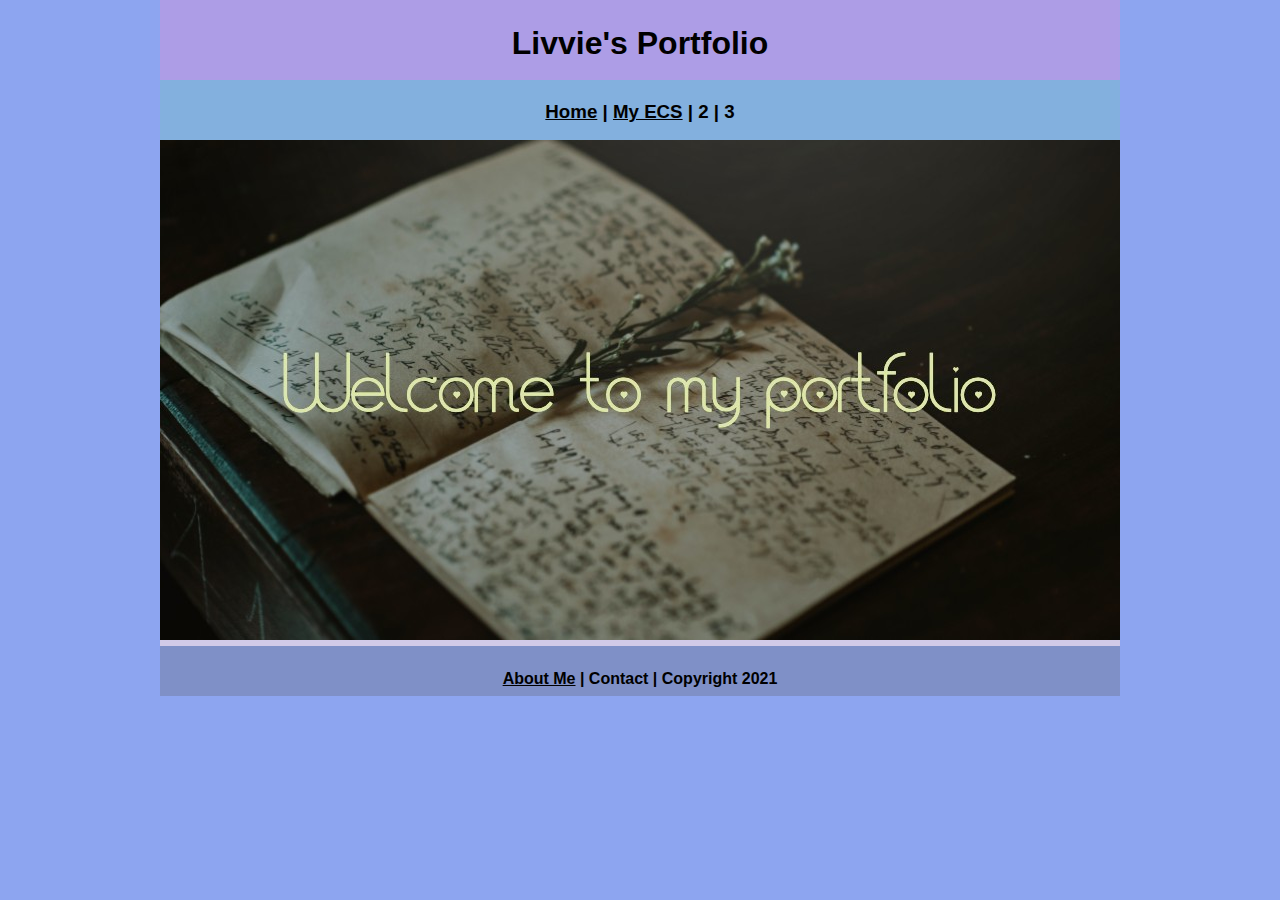
<file: index.html>
<!DOCTYPE html>
<html class="homePage">
<head>
	<!-- This is a comment! Text here will be ignored by the browser. -->
	<meta charset="UTF-8">
	<title>My ECS Portfolio</title>
	<link href="myCSS.css" rel="stylesheet" type="text/css">
</head>
<body>
<div class="container">
  <div class="header">
  	<h1>Livvie's Portfolio</h1>
  </div>
  <div class="nav">
    <h3><a href="index.html">Home</a> | <a href="ecs/index.html">My ECS</a> | 2 | 3</h3>
  </div>
  <div class="content">
	  <img src="images/welcome.jpg" alt="Welcome to my portfolio" width="960" height="500">
</div>
  <div class="footer">
    <h4><a href="aboutme.html">About Me</a> | Contact | Copyright 2021</h4>
  </div>
</div>
</body>
</html>
</file>
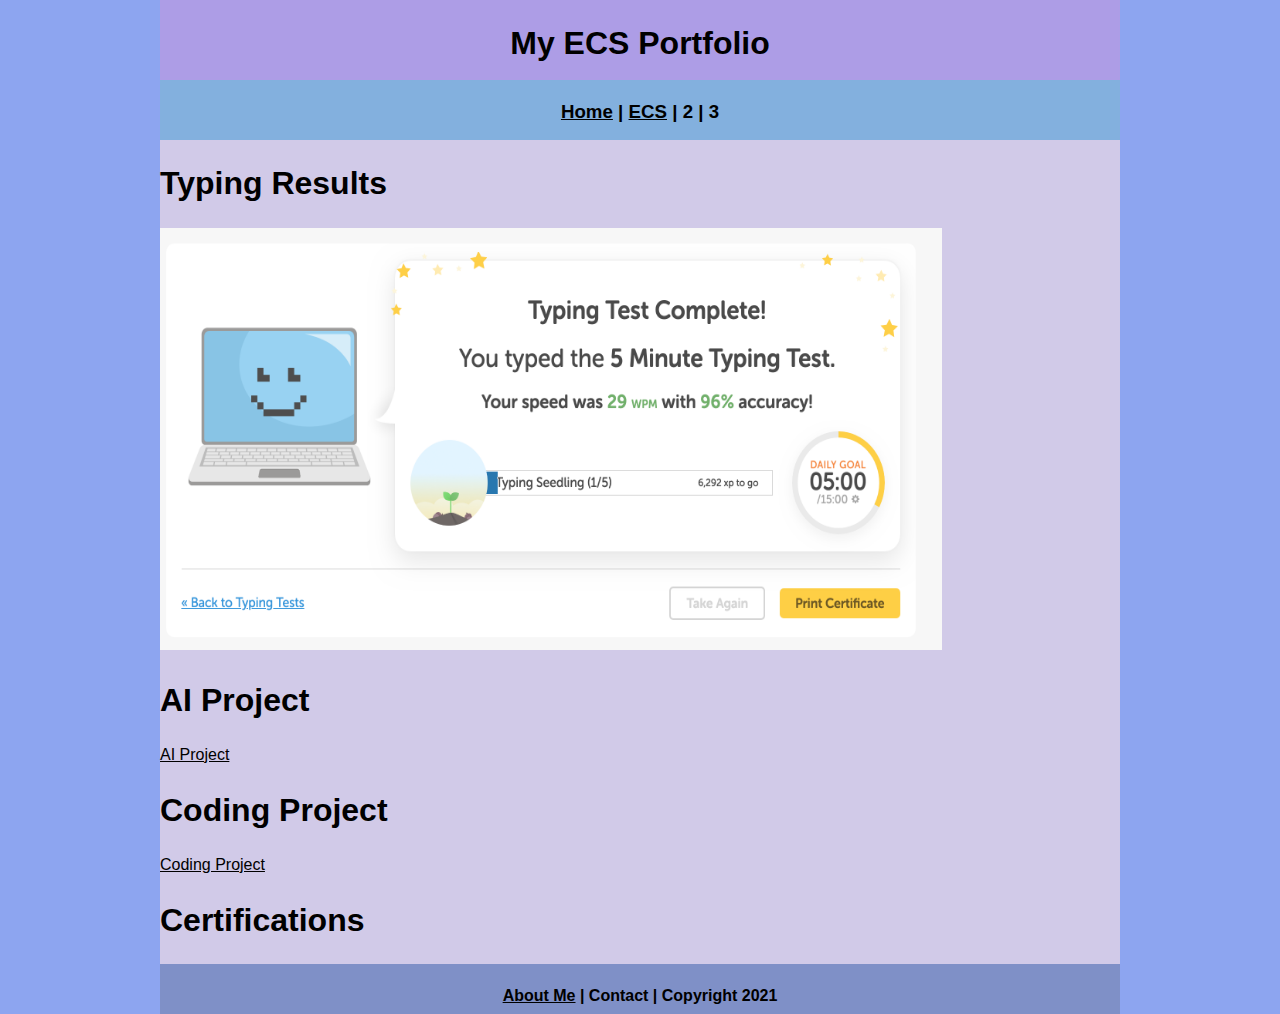
<file: ecs/index.html>
<!DOCTYPE html>
<html class="homePage">
<head>
	<!-- This is a comment! Text here will be ignored by the browser. -->
	<meta charset="UTF-8">
	<title>My ECS Portfolio</title>
	<link href="../myCSS.css" rel="stylesheet" type="text/css">
</head>
<body>
<div class="container">
  <div class="header">
  	<h1>My ECS Portfolio</h1>
  </div>
  <div class="nav">
    <h3><a href="../index.html">Home</a> | <a href="index.html">ECS</a> | 2 | 3</h3>
  </div>
  <div class="content">
	<h1>Typing Results</h1>
	<img src="../images/typing.png" alt="Typing Test" width="782" height="422">
	<h1>AI Project</h1>
	  <a href="Jet Packs (1).pdf">AI Project</a>
	<h1>Coding Project</h1>
	  <a href="SpidermanSwinger 4.zip">Coding Project</a>
	<h1>Certifications</h1>
  </div>
  <div class="footer">
    <h4><a href="../aboutme.html">About Me</a> | Contact | Copyright 2021</h4>
  </div>
</div>
</body>
</html>
</file>
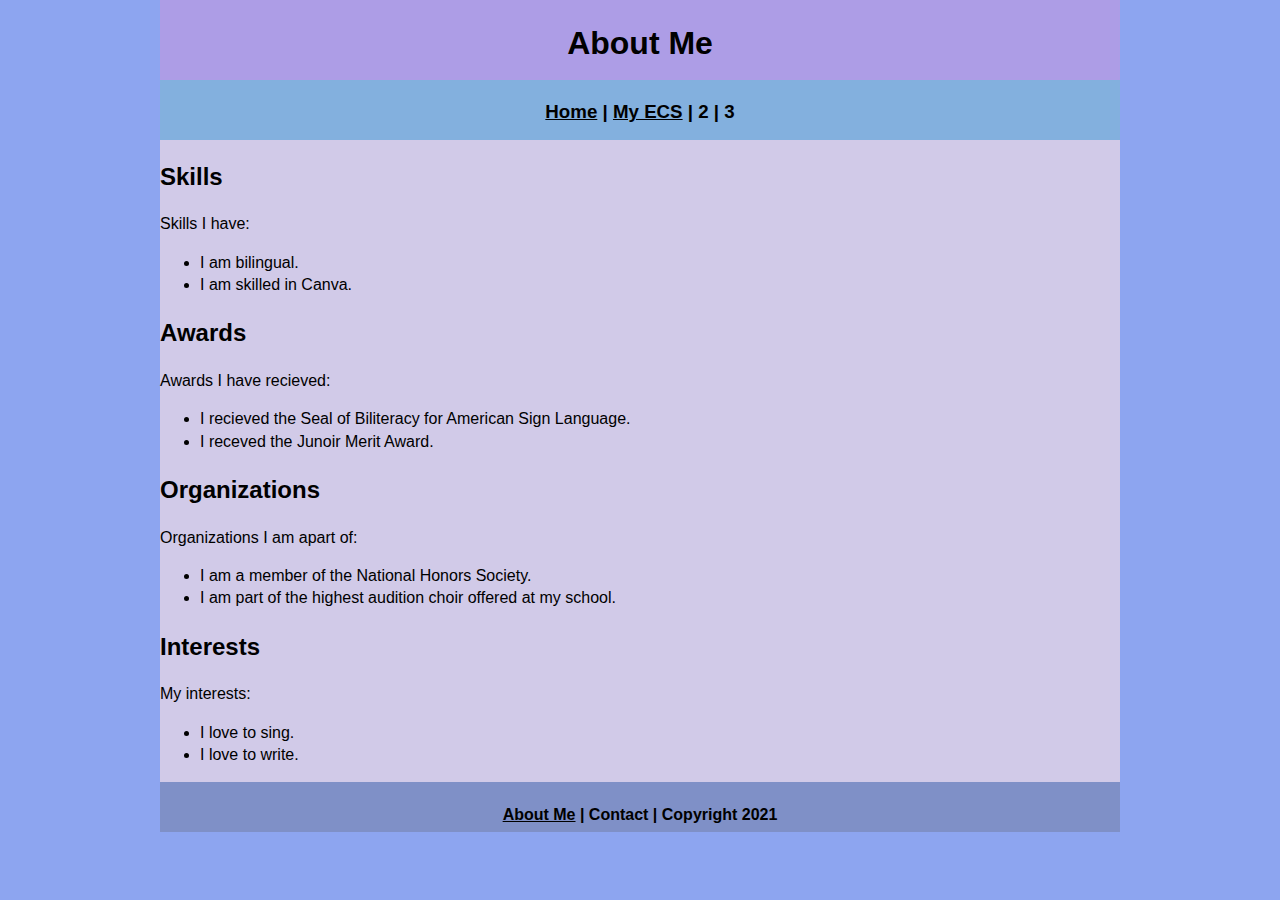
<file: aboutme.html>
<!DOCTYPE html>
<html class="homePage">
<head>
	<!-- This is a comment! Text here will be ignored by the browser. -->
	<meta charset="UTF-8">
	<title>About Me</title>
	<link href="myCSS.css" rel="stylesheet" type="text/css">
</head>
<body>
<div class="container">
  <div class="header">
  	<h1>About Me</h1>
  </div>
  <div class="nav">
    <h3><a href="index.html">Home</a> | <a href="ecs/index.html">My ECS</a> | 2 | 3</h3>
  </div>
 <div class="content"><h2>Skills</h2>
		<p>Skills I have:</p>
		<ul>
			<li>I am bilingual.</li>
			<li>I am skilled in Canva.</li>
		</ul>	
<h2>Awards</h2>
		<p>Awards I have recieved:</p>
		<ul>
			<li>I recieved the Seal of Biliteracy for American Sign Language.</li>
			<li>I receved the Junoir Merit Award.</li>
		</ul>	
<h2>Organizations</h2>
		<p>Organizations I am apart of:</p>
		<ul>
			<li>I am a member of the National Honors Society.</li>
			<li>I am part of the highest audition choir offered at my school.</li>
		</ul>	
<h2>Interests</h2>
		<p>My interests:</p>
		<ul>
			<li>I love to sing.</li>
			<li>I love to write.</li>
		</ul>  
</div>
  <div class="footer">
    <h4><a href="aboutme.html">About Me</a> | Contact | Copyright 2021</h4>
  </div>
</div>
</body>
</html>
</file>
<file: myCSS.css>
@charset "UTF-8";
/* This is a comment! Text here will be ignored by the browser. */
body {
     font: 100%/1.4 Verdana, Arial, Helvetica, fantasy, sans-serif;
     background-color: #FFFFFF;
     margin: 0;
     padding: 0;
     color: #000;
}

a:link {
     color: #000000;
}
a:visited {
     color: #000;
}
a:hover, a:active, a:focus { 
     text-decoration: underline;
}
.homePage {
	background: #8DA5F0;
}
.container {
	width: 960px;
	margin: 0 auto;
}
.header {
	background: #AD9DE6;
	text-align: center;
	margin: 0px;
	padding: 5;
	float: left;
	width: 100%;
	height: 80px;
	
}
.nav {
	background: #83B0DE;
	margin: 0px;
	padding: 5;
	float: left;
	width: 100%;
	height: 60px;
	text-align: center;
}
.content {
	background: #d1cae8;
	margin: 0px;
	padding: 5;
	float: left;
	width: 100%;
	text-align: left;
}
.footer {
	background: #7F90C7;
	margin: 0px;
	float: left;
	width: 100%;
	height: 50px;
	text-align: center;
}
</file>
